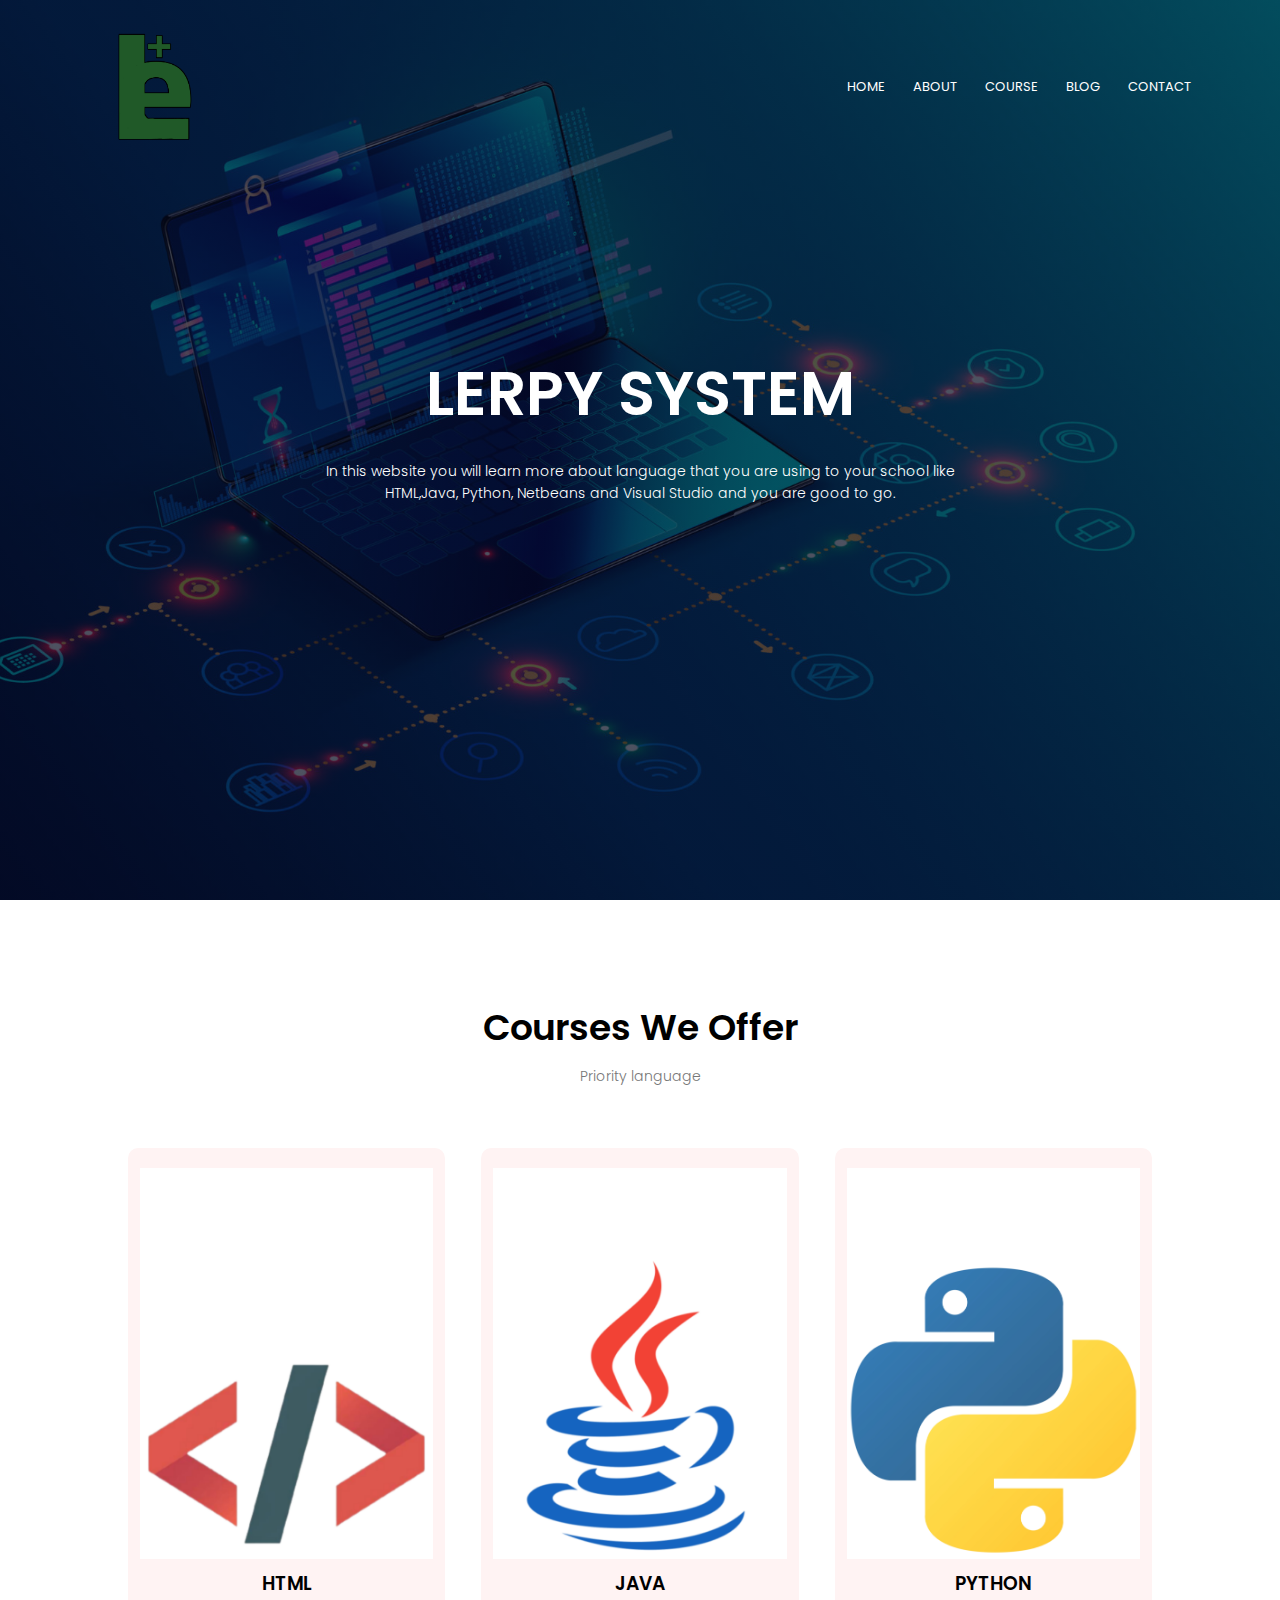
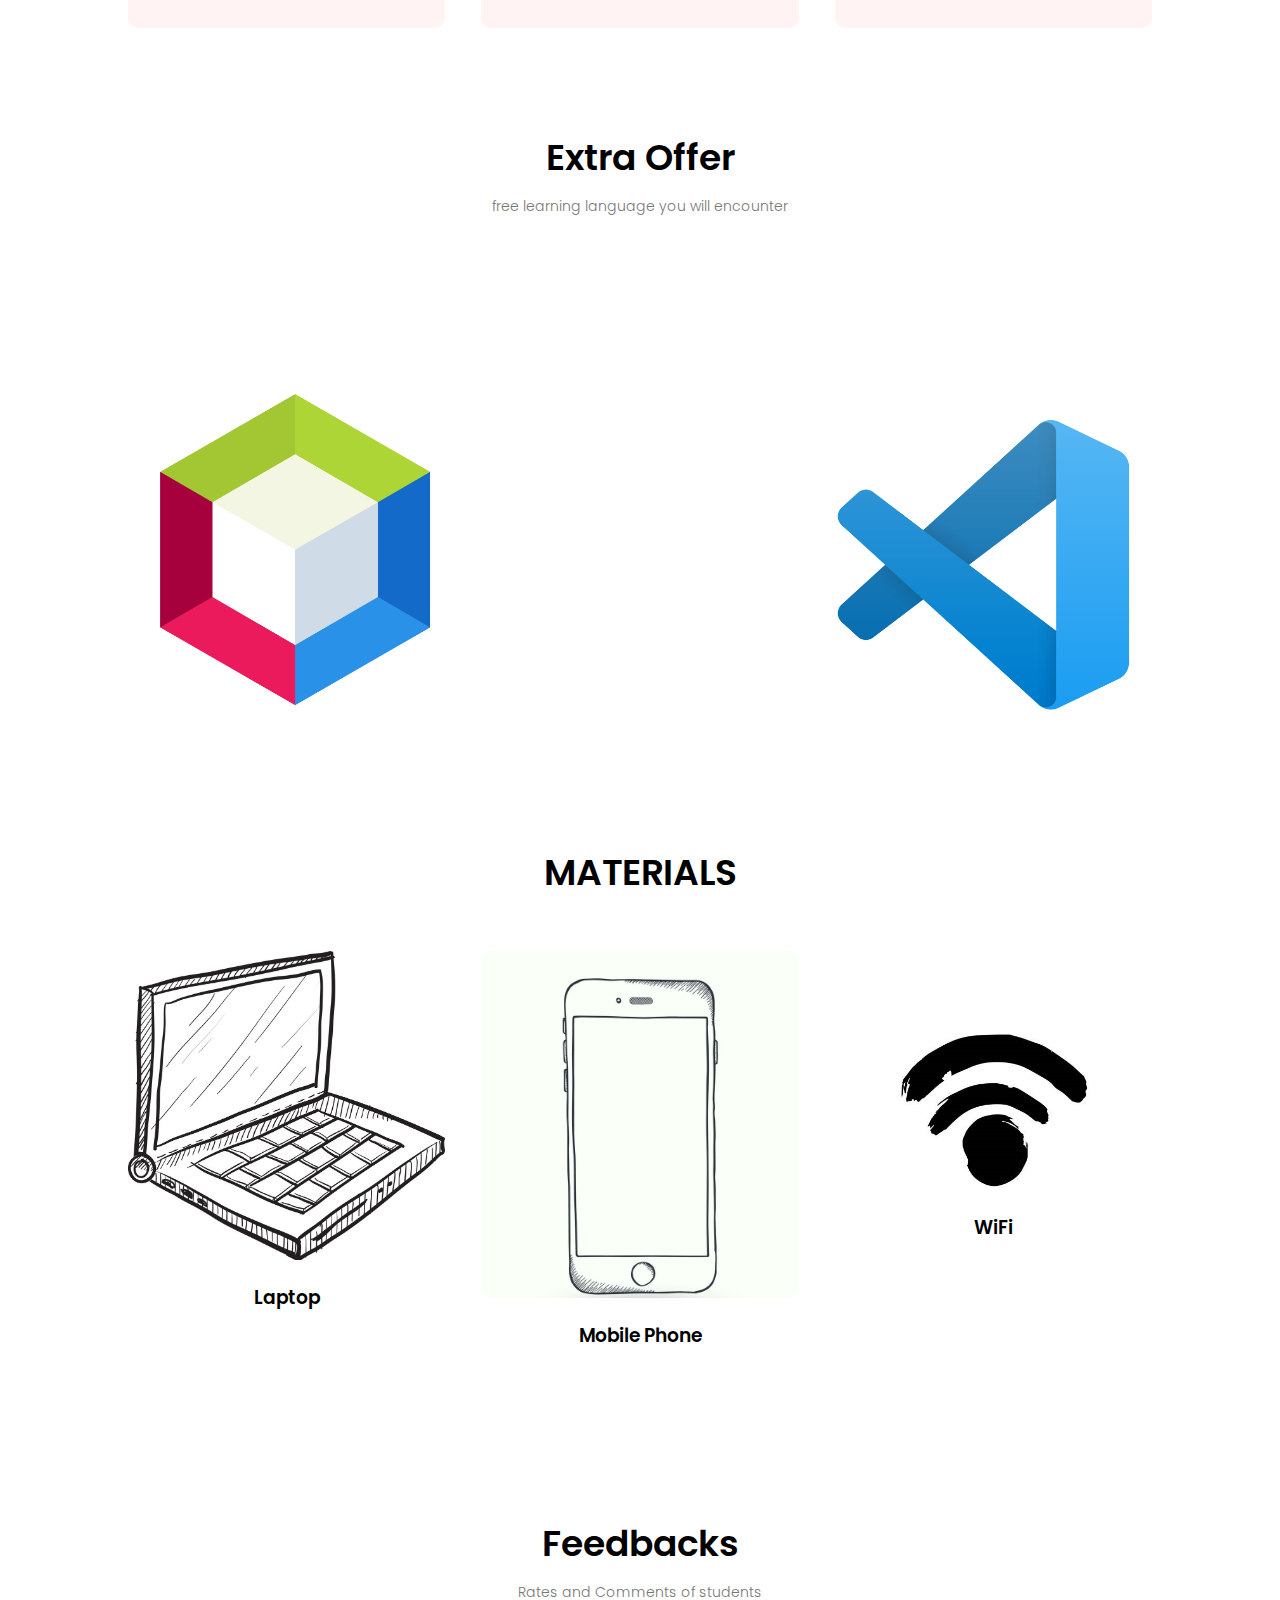
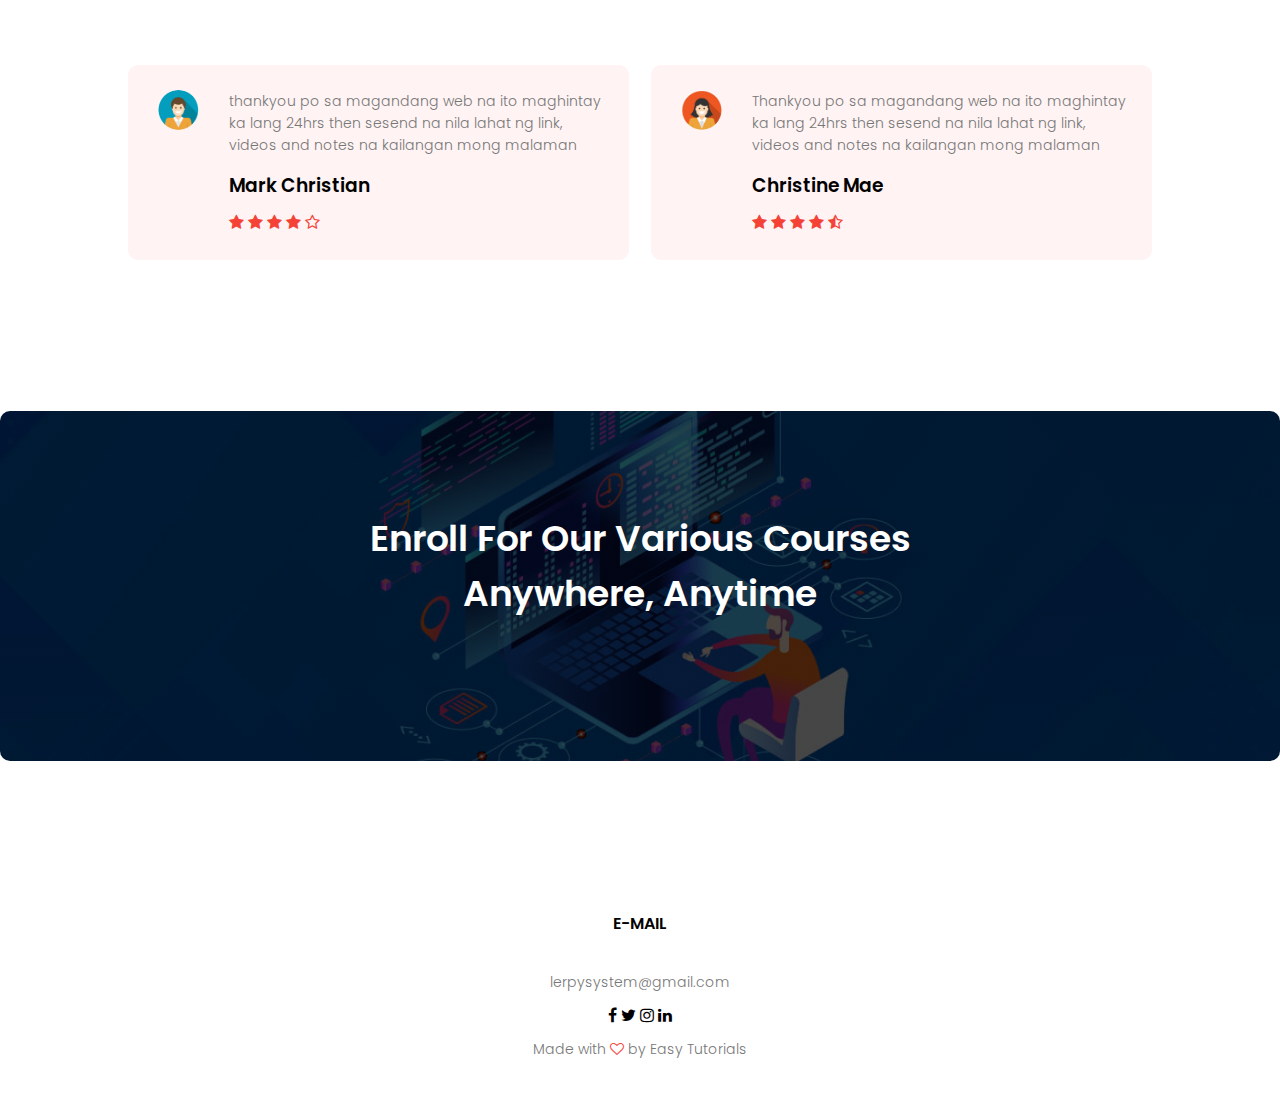
<file: index.html>
<!DOCTYPE html>
<html>
<head>
   <meta name="viewport" content="width=device-width, initial-
   scale=1.0">
    <title>Lerpy - E-Learning system</title>
    <link rel="stylesheet" href="style.css">
    <link rel="preconnect" href="https://fonts.googleapis.com">
<link href="https://fonts.googleapis.com/css2?
family=Poppins:ital,wght@0,300;0,400;0,500;0,600;0,700;1,300;1,600&display=swap" 
rel="stylesheet">
<link rel="stylesheet" href="https://stackpath.bootstrapcdn.com/font-
awesome/4.7.0/css/font-awesome.min.css">
</head>
<body>
    <section class="header">
<nav>
<a href="index.html"><img src="images/logo.png"></a>
<div class="nav-links" id="navLinks"> 
    <i class="fa fa-times" onclick="hideMenu()"></i>
     <ul>
        <li><a href="index.html">HOME</a></li>
        <li><a href="about.html">ABOUT</a></li>
        <li><a href="course.html">COURSE</a></li>
        <li><a href="blog.html">BLOG</a></li>
        <li><a href="contact.html">CONTACT</a></li>
      </ul>
  </div>
<i class="fa fa-bars" onclick="showMenu()"></i>
</nav>

<div class="text-box">
    <h1>LERPY SYSTEM</h1>
    <p>
        In this website you will learn more about language that you are using
        to your school like<br> HTML,Java, Python, Netbeans and Visual Studio and you are good to go.
    </p>
   
</div>


    </section>
    <!-----course----->

<section class="course">
<h1>Courses We Offer</h1>
<p>Priority language</p>

<div class="row">
    <div class="course-col">
        <img src="images/h.jpg">
        <h3>HTML</h3>
</div> 
    <div class="course-col">
        <img src="images/java.jpg">
        <h3>JAVA</h3>
    </div> 
    <div class="course-col">
        <img src="images/python.jpg">
        <h3>PYTHON</h3>
    </div> 
</div> 
</div>
    </section>

    <section>
<!------extra course---->
    <section class="Exto">
    <h1>Extra Offer</h1>
    <p> free learning language you will encounter</p>

    <div class="row"> 
        <div class="Exto-col">
            <img src="images/netbeans.jpg">
            <div class="layer">
                <h3>NETBEANS</h3>
            </div>
        </div>
        <div class="Exto-col">
            <img src="images/visual.jpg">
            <div class="layer">
                <h3>VISUAL STUDIO</h3>
            </div>
            
        </div>
    </div>
    </section>

    <!-----Materials----->
    <section class="materials">
        <h1>MATERIALS</h1>

        <div class="row">
            <div class="materials-col">
                <img src="images/lappy.jpg">
                <h3> Laptop </h3>
           
            </div>
            <div class="materials-col">
                <img src="images/phone.jpg">
                <h3> Mobile Phone </h3>
              
            </div>
            <div class="materials-col">
                <img src="images/net.jpg">
                <h3> WiFi </h3>
                
            </div>
        </div>
    </section>
    <!----testimonials---->
    <section class="testimonials">
        <h1>Feedbacks</h1>
        <p>Rates and Comments of students</p>

        <div class="row">
            <div class="testimonials-col">
                <img src="images/userm.jpg">
                <div>
                    <p>thankyou po sa magandang web na ito
                        maghintay ka lang 24hrs then sesend na 
                        nila lahat ng link, videos and notes na kailangan
                        mong malaman</p>
                    <h3>Mark Christian</h3>
                    <i class="fa fa-star"></i>
                    <i class="fa fa-star"></i>
                    <i class="fa fa-star"></i>
                    <i class="fa fa-star"></i>
                    <i class="fa fa-star-o"></i>
                </div>
            </div> 
            <div class="testimonials-col">
                <img src="images/userf.jpg">
                <div>
                    <p>Thankyou po sa magandang web na ito
                        maghintay ka lang 24hrs then sesend na 
                        nila lahat ng link, videos and notes na kailangan
                        mong malaman</p>
                    <h3>Christine Mae</h3>
                    <i class="fa fa-star"></i>
                    <i class="fa fa-star"></i>
                    <i class="fa fa-star"></i>
                    <i class="fa fa-star"></i>
                    <i class="fa fa-star-half-o"></i>
                </div>

            </div>
        </div>

    </section>
    <!------Call To Action----->

    <section class="cta">
        <h1>Enroll For Our Various Courses<br> Anywhere, Anytime </h1>
    </section>
    
    <!------Footer----->
    <section class="footer">
        <h4>E-MAIL</h4>
        <p>lerpysystem@gmail.com</p>
        <div class="icons">
            <i class="fa fa-facebook"></i>
            <i class="fa fa-twitter"></i>
            <i class="fa fa-instagram"></i>
            <i class="fa fa-linkedin"></i>
        </div>
        <p>Made with <i class="fa fa-heart-o"></i> by Easy Tutorials</p>
    </section>



<!------JavaScript for Toggle Menu------->
<script>

    var navLinks = document.getElementById("navLinks");
    function showMenu(){
    navLinks.style.right = "0";
    }
    function hideMenu(){
    navLinks.style.right = "-200px";
    }

</script>

</body>
</html>
</file>
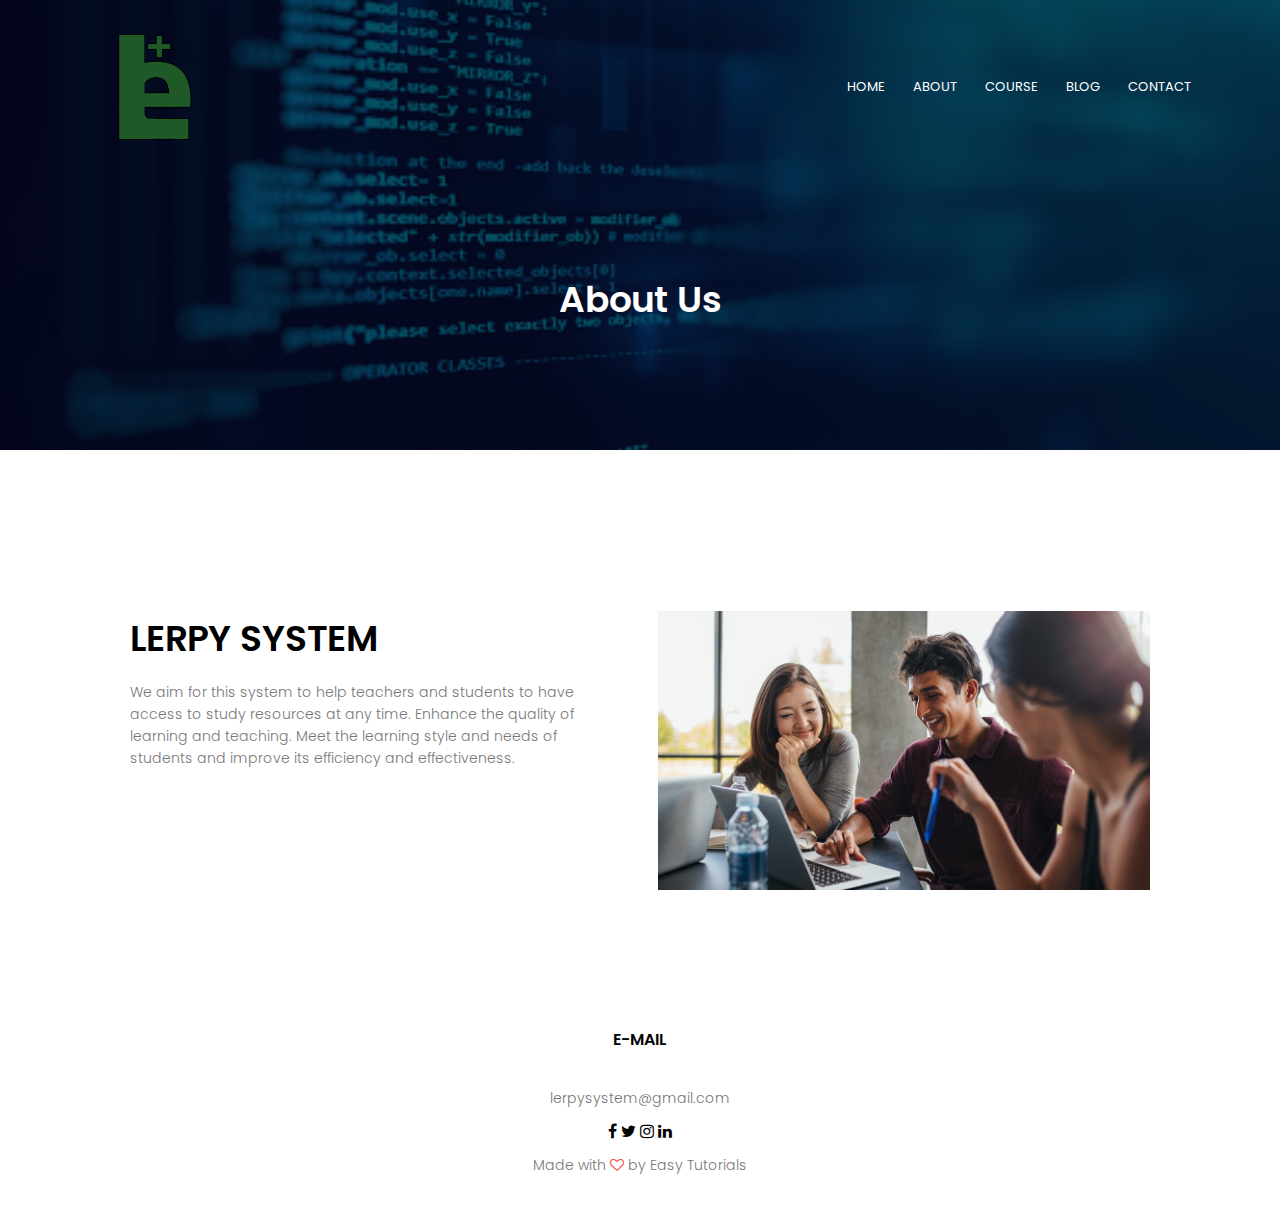
<file: about.html>
<!DOCTYPE html>
<html>
<head>
   <meta name="viewport" content="width=device-width, initial-
   scale=1.0">
    <title>Lerpy - E-Learning system</title>
    <link rel="stylesheet" href="style.css">
    <link rel="preconnect" href="https://fonts.googleapis.com">
<link href="https://fonts.googleapis.com/css2?
family=Poppins:ital,wght@0,300;0,400;0,500;0,600;0,700;1,300;1,600&display=swap" 
rel="stylesheet">
<link rel="stylesheet" href="https://stackpath.bootstrapcdn.com/font-
awesome/4.7.0/css/font-awesome.min.css">
</head>
<body>
    <section class="sub-header">
<nav>
<a href="index.html"><img src="images/logo.png"></a>
<div class="nav-links" id="navLinks"> 
    <i class="fa fa-times" onclick="hideMenu()"></i>
     <ul>
        <li><a href="index.html">HOME</a></li>
        <li><a href="about.html">ABOUT</a></li>
        <li><a href="course.html">COURSE</a></li>
        <li><a href="blog.html">BLOG</a></li>
        <li><a href="contact.html">CONTACT</a></li>
      </ul>
  </div>
<i class="fa fa-bars" onclick="showMenu()"></i>
</nav>
<h1>About Us</h1>
    </section>

<!---about us content--->
<section class="about us-center">
    <div class="row">
        <div class="about-col">
            <h1>LERPY SYSTEM</h1>
            <p>We aim for this system to help teachers and students to have access 
            to study resources at any time.  Enhance the quality of learning and teaching. Meet the learning style and needs of students and improve its efficiency and effectiveness. </p>
               
        </div>
        <div class="about-col">
            <img src="images/about.jpg">
            
        </div>
    </div>

</section>





    <!------Footer----->
    <section class="footer">
        <h4>E-MAIL</h4>
        <p>lerpysystem@gmail.com</p>
        <div class="icons">
            <i class="fa fa-facebook"></i>
            <i class="fa fa-twitter"></i>
            <i class="fa fa-instagram"></i>
            <i class="fa fa-linkedin"></i>
        </div>
        <p>Made with <i class="fa fa-heart-o"></i> by Easy Tutorials</p>
    </section>



<!------JavaScript for Toggle Menu------->
<script>

    var navLinks = document.getElementById("navLinks");
    function showMenu(){
    navLinks.style.right = "0";
    }
    function hideMenu(){
    navLinks.style.right = "-200px";
    }

</script>

</body>
</html>
</file>
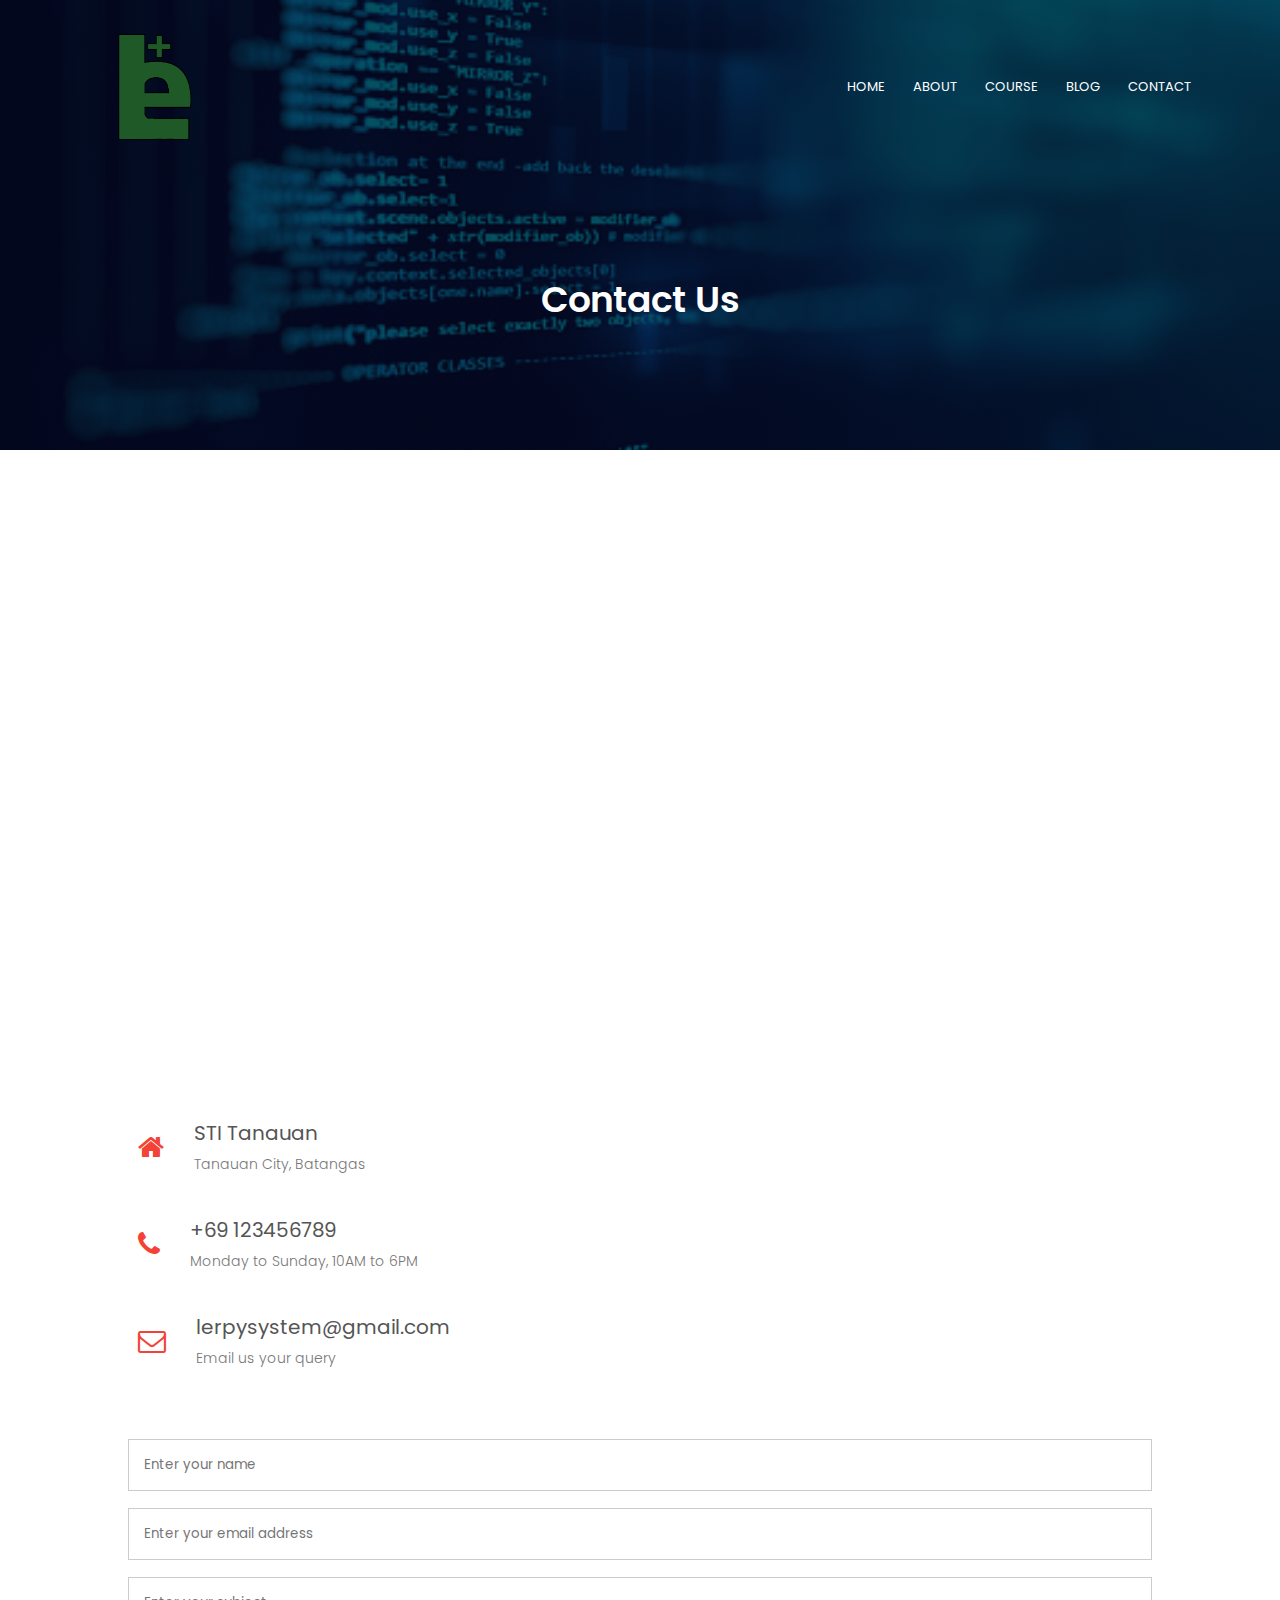
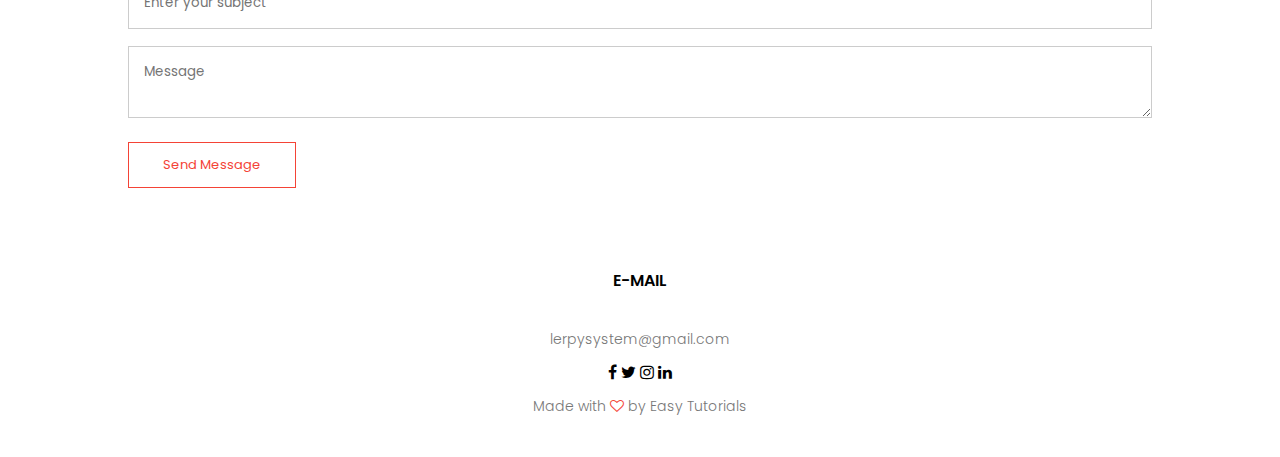
<file: contact.html>
<!DOCTYPE html>
    <html>
    <head>
   <meta name="viewport" content="width=device-width, initial-
   scale=1.0">
    <title> Lerpy - E-Learning system</title>
    <link rel="stylesheet" href="style.css">
    <link rel="preconnect" href="https://fonts.googleapis.com">
<link href="https://fonts.googleapis.com/css2?
family=Poppins:ital,wght@0,300;0,400;0,500;0,600;0,700;1,300;1,600&display=swap" 
rel="stylesheet">
<link rel="stylesheet" href="https://stackpath.bootstrapcdn.com/font-
awesome/4.7.0/css/font-awesome.min.css">
</head>
<body>
    <section class="sub-header">
<nav>
<a href="index.html"><img src="images/logo.png"></a>
<div class="nav-links" id="navLinks"> 
    <i class="fa fa-times" onclick="hideMenu()"></i>
     <ul>
          <li><a href="index.html">HOME</a></li>
          <li><a href="about.html">ABOUT</a></li>
          <li><a href="course.html">COURSE</a></li>
          <li><a href="blog.html">BLOG</a></li>
          <li><a href="contact.html">CONTACT</a></li>
      </ul>
  </div>
<i class="fa fa-bars" onclick="showMenu()"></i>
</nav>
<h1>Contact Us</h1>
    </section>
<!-------contact us-------->
<section class="location">
    <iframe src="https://www.google.com/maps/embed?pb=!1m18!1m12!1m3!1d15479.546185553703!2d121.13669758665075!3d14.
    083874042903078!2m3!1f0!2f0!3f0!3m2!1i1024!2i768!4f13.1!3m3!1m2!1s0x33bd6f44df222cdd%3A0x465522b83f0afef8!2sSTI%20
    COLLEGE%20TANAUAN!5e0!3m2!1sen!2sph!4v1640052988944!5m2!1sen!2sph" width="600" height="450" 
    style="border:0;" allowfullscreen="" loading="lazy"></iframe>
</section>
<section class="contact-us">
    <div class="row">
        <div class="contact-col">
        <div>
        <i class="fa fa-home"></i>
        <span>
        <h5>STI Tanauan</h5>
        <p>Tanauan City, Batangas</p>
        </span>
        </div>
        <div>
            <i class="fa fa-phone"></i>
            <span>
            <h5>+69 123456789</h5>
            <p>Monday to Sunday, 10AM to 6PM</p>
            </span>
            </div>
            <div>
                <i class="fa fa-envelope-o"></i>
                <span>
                <h5>lerpysystem@gmail.com</h5>
                <p>Email us your query</p>
                </span>
            </div>
        </div>
    </div>
        <div class="contact-col">
<form action="form-handler.php" method="post">
    <input type="text" name="name"placeholder="Enter your name"required>
    <input type="email" name="email"placeholder="Enter your email address"required>
    <input type="text"name="subject"placeholder="Enter your subject"requred>
    <textarea rowa="8" name="message"placeholder="Message"required></textarea>
    <button type="submit" class="hero-btn red-btn">Send Message</button>
</form>
</div>
</div>
</section>

    <!------Footer----->
    <section class="footer">
        <h4>E-MAIL</h4>
        <p>lerpysystem@gmail.com</p>
        <div class="icons">
            <i class="fa fa-facebook"></i>
            <i class="fa fa-twitter"></i>
            <i class="fa fa-instagram"></i>
            <i class="fa fa-linkedin"></i>
        </div>
        <p>Made with <i class="fa fa-heart-o"></i> by Easy Tutorials</p>
    </section>



<!------JavaScript for Toggle Menu------->
<script>

    var navLinks = document.getElementById("navLinks");
    function showMenu(){
    navLinks.style.right = "0";
    }
    function hideMenu(){
    navLinks.style.right = "-200px";
    }

</script>

</body>
</html>
</file>
<file: style.css>
*{
    margin: 0;
    padding: 0;
    font-family: 'Poppins', sans-serif;
}
.header{
    min-height: 100vh;
    width: 100;
    background-image: linear-gradient(rgba(4,9,30,0.7),rgba(4,9,30,0.7)),url(images/banner.jpg);
    background-position: center;
    background-size: cover;
    position: relative;
}
nav{
    display: flex;
    padding: 2% 6%;
    justify-content: space-between;
    align-items: center;
}
nav img{
    width: 150px;
}
.nav-links{
    flex: 1;
    text-align:right;
}
.nav-links ul li{
    list-style: none;
    display: inline-block;
    padding: 8px 12px;
    position: relative;
}
.nav-links ul li a{
    color: #fff;
    text-decoration: none;
    font-size: 13px;
}  
.nav-links ul li::after{
    content:'';
    width: 0%;
    height: 2px;
    background: #f44336;
    display: block;
    margin: auto;
    transition: 0.5s;
}
.nav-links ul li:hover::after{
    width:100%;
}
.text-box{
    width: 90%;
    color:#fff;
    position: absolute;
    top: 50%;
    left: 50%;
    transform: translate(-50%,-50%);
    text-align: center;
}
.text-box h1{
    font-size: 62px;
}
.text-box p{
    margin: 10px 0 40px;
    font-size: 14px;
    color: #fff;
}
.hero-btn{
    display: inline-block;
    text-decoration: none;
    color: #fff;
    border: 1px solid #fff;
    padding: 12px 34px;
    font-size: 13px;
    background: transparent;
    position: relative;
    cursor: pointer;
}
.hero-btn:hover{
    border: 1px solid #f44336;
    background: #f44336;
    transition: 1s;
}

nav .fa{
    display: none;
}
@media(max-width: 700px){
    .text-box h1{
        font-size: 20px;
    }
    .nav-links ul li{
        display: block;
    }
    .nav-links{
    position: fixed;
    background: #f44336;
    height: 100vh;
    width: 200px;
    top:0;
    right: -200px;
    text-align: left;
    z-index: 2;    
    transition: 1s;
    }
    nav .fa{
        display: block;
        color: #fff;
        margin: 10px;
        font-size: 22px;
        cursor: pointer;
    }
    .nav-links ul{
        padding: 30px;
    }
}

/*-----course-----*/
.course{
    width: 80%;
    margin: auto;
    text-align: center;
    padding-top: 100px;
}
h1{
    font-size: 36px;
    font-weight: 600;
}

p{
    color: #777;
    font-size: 14px;
    font-weight: 300;
    line-height: 22px;
    padding: 10px;
}
.row{
    margin-top: 5%;
    display: inline-flex;
    justify-content: space-between;
}
.course-col{
    flex-basis: 31%;
    background:#fff3f3;
    border-radius: 10px;
    margin-bottom: 5%;
    padding:20px 12px;
    box-sizing: border-box;
    transition: 0.5s;
}
.course-col img{
    width: 100%;
    display: block;
    
}
h3{
    text-align: center;
    font-weight: 600;
    margin: 10px 0;
}
.course-col:hover{
    box-shadow: 0 0 20px 0px rgba(0,0,0,0,2);

}
@media(max-width: 700px){
    .row{
        flex-direction: column;
    }
}
/*-----EXTO-----*/
.Exto{
    width: 80%;
    margin: auto;
    text-align: center;
    padding-top: 50px;
}
.Exto-col{
    flex-basis: 32%;
    border-radius: 10px;
    margin-bottom: 30px;
    position: relative;
    overflow: hidden;
}
.Exto-col img{
    width: 100%;
    display: block;

}
.layer{
    background: transparent;
    height: 100%;
    width: 100%;
    position: absolute;
    top: 0;
    left: 0;
    transition: 0.5s;
}
.layer:hover{
    background: rgba(226,0,0,0.7);
}
.layer h3{
    width: 100%;
    font-weight: 500%;
    color: #fff;
    font-size: 26px;
    bottom: 0;
    left: 50%;
    transform: translateX(-50%);
    position: absolute;
    opacity: 0;
    transition: 0.5s;
}
.layer:hover h3{
    bottom:49%;
    opacity: 1;
}
/*-------MATERIALS------*/
.materials{
    width: 80%;
    margin: auto;
    text-align: center;
    padding-top: 100px;
}
.materials-col{
    flex-basis: 31%;
    border-radius: 10px;
    margin-bottom:5%;
    text-align: left;
}
.materials-col img{
    width: 100%;
    border-radius: 10px;
}
.materials-col p{
    padding: 0;
}
.materials-col h3{
    margin-top: 16px;
    margin-bottom: 15px;
    text-align: middle;
}
/*-------testimonials-----*/
.testimonials{
    width: 80%;
    margin: auto;
    padding-top: 100px;
    text-align: center;
}
/*------Testimonials-----*/
.testimonials-col{
    flex-basis: 44%;
    border-radius: 10px;
    margin-bottom: 5%;
    text-align: left;
    background: #fff3f3;
    padding: 25px;
    cursor: pointer;
    display: inline-flex;
}
.testimonials-col img{
    height:40px;
    margin-left: 5px;
    margin-right: 30px;
    border-radius: 50%;
}
.testimonials-col p{
    padding: 0;
}
.testimonials-col h3{
    margin-top: 15px;
    text-align: left;
}
.testimonials-col .fa{
    color:#f44336;
}
@media(max-width: 700px){
    .testimonials-col img{
        margin-left: 0px;
        margin-right: 15px;
    }
}
/*-----call to action-----*/
.cta{
    margin: 100px auto;
    width: 80;
    background-image: linear-gradient(rgba(0,0,0,0.7),rgba(0,0,0,0.7)),url(images/banner2.jpg);
    background-position: center;
    background-size: cover;
    border-radius: 10px;
    text-align: center;
    padding: 100px 0;
}
.cta h1{
    color:#fff;
    margin-bottom: 40px;
    padding: 0;
}
@media(max-width: 700px){
    .cta h1{
        font-size: 24px;
    }
}
/*-----footer-----*/

.footer{
    width: 100%;
    text-align: center;
    padding: 30px 0;
}
.footer h4{
    margin-bottom: 25px;
    margin-top: 20px;
    font-weight: 600;
}
.icons fa{
    color: #f44336;
    margin: 0 13px;
    cursor: pointer;
    padding: 18px 0;
}
.fa-heart-o{
    color: #f44336;
}

/*-----about us-----*/

.sub-header{
    height: 50vh;
    width: 100%;
    background-image: linear-gradient(rgba(4,9,30,0.7),rgba(4,9,30,0.7)),url(images/background.jpg);
    background-position: center;
    background-size: cover;
    text-align:center;
    color: #fff;
}
.sub-header h1{
    margin-top:100px;
}
.about{
    width: 80%;
    margin: auto;
    padding-top: 80px;
    padding-bottom: 50px;
}
.about-col{
    flex-basis: 48%;
    padding: 30px 2px;
}
.about-col img{
    width: 100%;
}
.about-col h1{
    padding-top: 0;
}
.about-col p{
    padding: 15px 0 25px;
}
.red-btn{
    border: 1px solid #f44336;
    background: transparent;
    color: #f44336;
}
.red-btn:hover{
    color: #fff;
}
/*--------blog------*/
.blog{
width: 95%;
margin:auto;
padding:50px 0;
align-items:center;
}
.blog-center{
flex-basis:100%;
}
.blog-center img{
flex-basis: 31%;
background:#fff3f3;
border-radius: 10px;
margin-bottom: 5%;
padding:20px 12px;
box-sizing: border-box;
transition: 0.5s;
width: 100%;
display: block;

}
.blog-center h2{
color:#222;
text-align: center;
font-weight:600;
margin:auto;
}
.blog-center p{
color: #999;
text-align: center;
padding: 0;
}

.comment-box{
border:1px solid #ccc;
margin:50px 0;
padding:10px 20px;
align-items: cemter;
}
.comment-box h3{
text-align:left;
}
.comment-form input, .comment-form textarea{
width: 100%;
padding: 10px;
margin:15px 0;
box-sizing: border-box;
border: none;
outline: none;
background: #f0f0f0;
}
.comment-form button{
margin: 10px 0;
}
@media(max-width:700px){
.sub-header h1{
font-size: 24px;
    }
}

/*-------contact us-------*/
.location{
    width: 80%;
    margin:auto;
    padding:80px 0;
}
.location iframe{
    width:100%;
}
.contact-us{
    width:80%;
    margin:auto;
}
.contact-col{
    flex: basis 48%;
    margin-bottom: 30px;
}
.contact-col div{
    display:flex;
    align-items:center;
    margin-bottom: 40px;

}
.contact-col div .fa{
    font-size:28px;
    color:#f44336;
    margin:10px;
    margin-right: 30px;
}
.contact-col div p{
    padding:0;
}
.contact-col div h5{
    font-size:20px;
    margin-bottom:5px;
    color:#555;
    font-weight:400;
}
.contact-col input, .contact-col textarea{
width:100%;
padding:15px;
margin-bottom:17px;
outline:none;
border:1px solid #ccc;
box-sizing: border-box;
}
</file>
